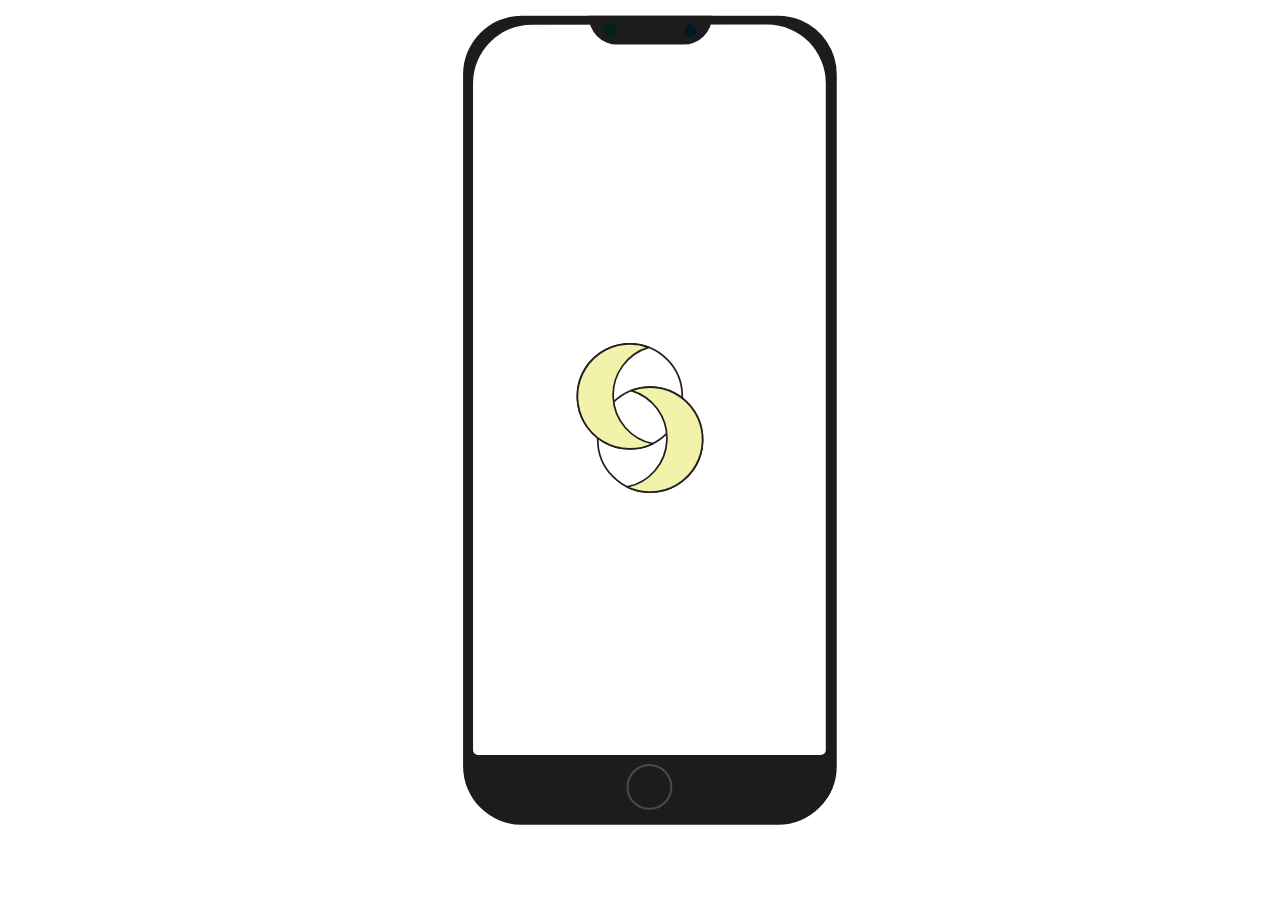
<file: index.html>
<!DOCTYPE html>
<html lang="en">

<head>
    <meta charset="UTF-8">
    <meta name="viewport" content="width=device-width, initial-scale=1.0">
    <link rel="stylesheet" href="css/reset.css">
    <link rel="stylesheet" href="css/style.css">
    <link rel="stylesheet" href="https://cdnjs.cloudflare.com/ajax/libs/animate.css/4.0.0/animate.min.css" />
    <title>Connected</title>
</head>

<body>
    <div class="phone">
        <div class="box">
            <a href="pages/menu.html"><img class="logo" src="assets/images/logo.svg" alt="moon_logo" width="150"
                    height="150"></a>
        </div>
    </div>
    <script src="js/script.js"></script>
</body>

</html>
</file>
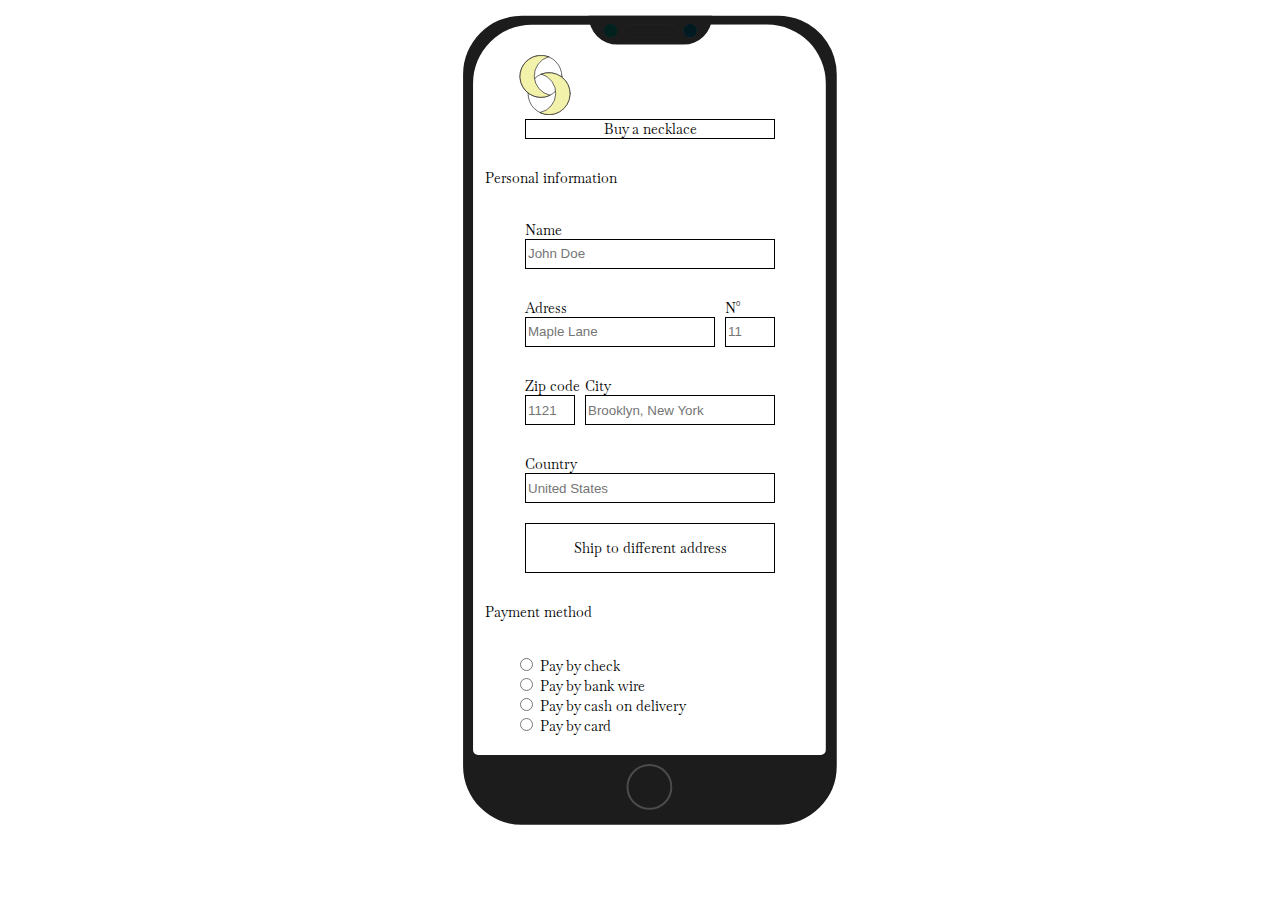
<file: pages/checkout.html>
<!DOCTYPE html>
<html lang="en">

<head>
    <meta charset="UTF-8">
    <meta name="viewport" content="width=device-width, initial-scale=1.0">
    <link rel="stylesheet" href="../css/reset.css">
    <link rel="stylesheet" href="../css/style.css">
    <link rel="stylesheet" href="https://cdnjs.cloudflare.com/ajax/libs/animate.css/4.0.0/animate.min.css" />
    <title>Connected</title>
</head>

<body>
    <div class="phone">
        <div class="screen">
            <div class="box_start">
                <section class="page">
                    <a href="menu.html"><img class="logo_link" src="../assets/images/logo.svg" alt="moon_logo"
                            width="60" height="60"></a>
                    <h1 class="text heading">Buy a necklace</h1>
                    <p class="copy">Personal information</p>
                    <div class="line"></div>
                    <form class="form form-center" action="buy.html" method="POST">
                        <div>
                            <label class="copy form-txt" for="name">Name <br>
                                <input class="form-border" type="text" id="name" name="name" placeholder="John Doe">
                            </label>
                        </div>
                        <div class="box-gender">
                            <label class="copy form-txt" for="adress">Adress <br>
                                <input class="form-border form-border-tree" type="text" id="adress" name="adress"
                                    placeholder="Maple Lane">
                            </label>
                            <label class="copy form-txt" for="nr">N°<br>
                                <input class="form-border form-border-small" type="number" id="nr" name="nr"
                                    placeholder="11">
                            </label>
                        </div>
                        <div class="box-gender">
                            <label class="copy form-txt" for="zip">Zip code<br>
                                <input class="form-border form-border-small" type="number" id="zip" name="zip"
                                    placeholder="11215">
                            </label>
                            <label class="copy form-txt" for="city">City <br>
                                <input class="form-border form-border-tree" type="text" id="city" name="city"
                                    placeholder="Brooklyn, New York">
                            </label>
                        </div>
                        <div>
                            <label class="copy form-txt" for="country">Country <br>
                                <input class="form-border" type="text" id="country" name="country"
                                    placeholder="United States">
                            </label>
                        </div>
                        <a class="text margin-tp margin-left" href="#">Ship to different address</a>
                    </form>
                    <p class="copy">Payment method</p>
                    <div class="line"></div>
                    <form class="form form-start" action="buy.html" method="POST">
                        <div>
                            <input type="radio" id="check" name="payment" value="check">
                            <label class="copy" for="check">Pay by check</label>
                        </div>
                        <div>
                            <input type="radio" id="bank" name="payment" value="bank">
                            <label class="copy" for="bank">Pay by bank wire</label>
                        </div>
                        <div>
                            <input type="radio" id="cash" name="payment" value="cash">
                            <label class="copy" for="cash">Pay by cash on delivery</label>
                        </div>
                        <div>
                            <input type="radio" id="card" name="payment" value="card">
                            <label class="copy" for="card">Pay by card</label>
                        </div>
                        <div>
                            <label class="copy form-txt" for="cardholder_name">Cardholder's name <br>
                                <input class="form-border" type="text" id="cardholder_name" name="cardholder_name">
                            </label>
                        </div>
                        <div>
                            <label class="copy form-txt" for="card_number">Card number<br>
                                <input class="form-border" type="text" id="card_number" name="card_number">
                            </label>
                        </div>
                        <div class="box-gender">
                            <label class="copy form-txt" for="date">Expiry date<br>
                                <input class="form-border form-border-half" type="date" name="date" id="date">
                            </label>
                            <label class="copy form-txt" for="cvc">CVC/CVV<br>
                                <input class="form-border form-border-half" id="cvc" type="text">
                            </label>
                        </div>
                        <a class="text footer_btn margin-left" href="success.html">Place Order</a>
                    </form>
                </section>
            </div>
        </div>
    </div>
</body>

</html>
</file>
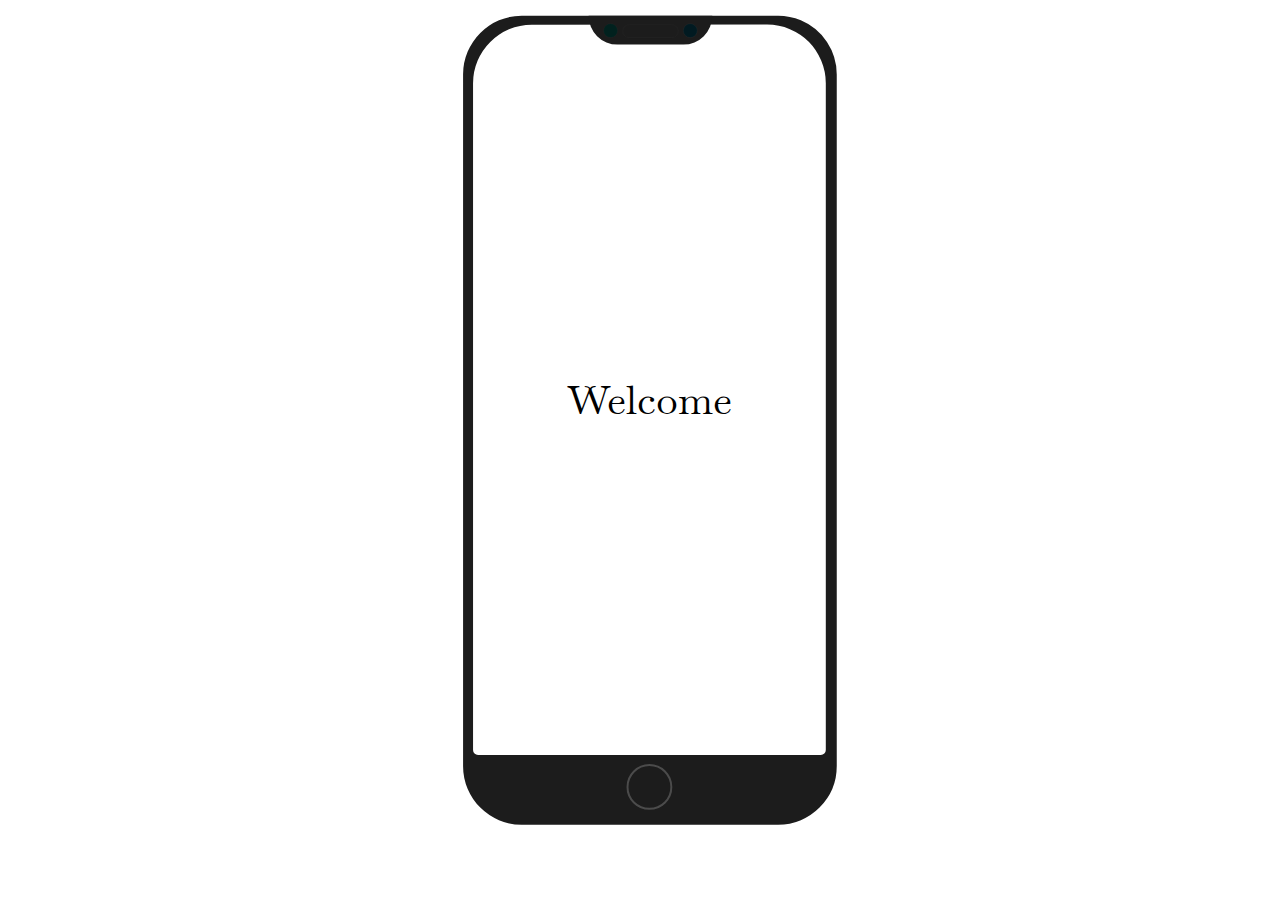
<file: pages/menu.html>
<!DOCTYPE html>
<html lang="en">

<head>
    <meta charset="UTF-8">
    <meta name="viewport" content="width=device-width, initial-scale=1.0">
    <link rel="stylesheet" href="../css/reset.css">
    <link rel="stylesheet" href="../css/style.css">
    <link rel="stylesheet" href="https://cdnjs.cloudflare.com/ajax/libs/animate.css/4.0.0/animate.min.css" />
    <title>Connected</title>
</head>

<body>
    <div class="phone">
        <div class="box">
            <div class="box_white">
                <h1 class="title welcome animate__animated animate__fadeIn">Welcome</h1>
                <h2 class="title todo hidden animate__animated animate__fadeIn">What would you <br> like to do?</h2>
                <div class="choices hidden">
                    <a class="text btn animate__animated animate__fadeInLeft" href="inform.html">Inform me</a>
                    <a class="text btn animate__animated animate__fadeInRight" href="buy.html">Buy a necklace</a>
                    <a class="text btn animate__animated animate__fadeInLeft" href="track.html">Track my soulmate</a>
                    <a class="text btn animate__animated animate__fadeInRight" href="events.html">Check soulmate events
                        in
                        <br>
                        my neighbourhood</a>
                </div>
                <div class="gems hidden">
                    <div class="purple"><span class="hidden">purple</span></div>
                    <div class="green"><span class="hidden">green</span></div>
                    <div class="yellow"><span class="hidden">yellow</span></div>
                </div>
            </div>
        </div>
    </div>
    <script src="../js/script.js"></script>
</body>

</html>
</file>
<file: css/style.css>
*, *::before, *::after{
  box-sizing: border-box;
}

html {
  box-sizing: inherit;
  font-size: 62.5%;
}

body {
  font-family: Helvetica, Arial, sans-serif;
  font-size: 1.4rem;
  line-height: 1.3;
  width: 100%;
  height: 100%;
  display: flex;
  justify-content: center;
  align-items: center;
  background-color: white;
}

@font-face{
  font-family: "Baskerville";
  src: url('../assets/fonts/Baskervville-Regular.woff2') format('woff2'),
        url('../assets/fonts/Baskervville-Regular.woff') format('woff');
  font-weight: normal;
  font-style: normal;
}

.hidden{
  display: none;
}

.phone{
  background-image: url(../assets/images/phone-01.svg);
  background-size: cover;
  width: 40rem;
  height: 84rem;
  display: flex;
  flex-flow: column;
  align-items: center;
  justify-content: flex-start;
  align-self: center;
}

.title{
 font-family: Baskerville;
 font-size: 4rem;
 text-align: center;
}

.btn{
  background-color: white;
}

@keyframes rotate {
  from {
    transform: rotate(0deg);
  }

  to {
    transform: rotate(360deg);
  }
}

.logo {
  animation-duration: 1s;
  animation-name: rotate;
  animation-iteration-count: infinite;
  animation-direction: normal;
}

.welcome {
  animation: fadeIn;
  animation-duration: 1s;
  animation-delay: 0.5s;
  animation-timing-function: ease-in-out;

  animation: fadeOut;
  animation-duration: 1s;
  animation-delay: 0.5s;
  animation-timing-function: ease-in-out;
}

.todo{
  animation: fadeIn;
  animation-duration: 1s;
  animation-delay: 0.5s;
  animation-timing-function: ease-in-out;

  animation: fadeOut;
  animation-duration: 1s;
  animation-delay: 0.5s;
  animation-timing-function: ease-in-out;

  grid-row: 1;
  grid-column: 1;
}

.go_up{
  transform: translateY(-28rem);
  transition: transform 2s ease-in-out;
  z-index: 11;
}

.text{
  font-family: Baskerville;
  color: black;
  text-decoration: none;
  text-align: center;
  border: black 0.1rem solid;
  width: 25rem;
  height: 5rem;
  display: flex;
  justify-content: center;
  align-items: center;
}

.buttons{
  display: flex;
  flex-flow: column;
  justify-content: space-evenly;
  align-items: center;
  height: 50rem;
  grid-row: 1;
  grid-column: 1;
}

.stick{
  transform: translateY(-3rem);
  transition: transform 0s ease-in-out;
}

.choices{
  overflow: hidden;
  padding: 0rem 5rem;
  grid-row: 1;
  grid-column: 1;
  z-index: 10;
}

.purple{
  background-image: url(../assets/images/purple_crystal.svg);
  background-repeat: no-repeat;
  width: 28rem;
  height: 80rem;
  z-index: -1;
  transform: translate(26rem, -84rem);
  transition: transform 2s ease-in-out;
  display: inline-block;
  opacity: 0%;
}

.green{
  background-image: url(../assets/images/green_crystal.svg);
  background-repeat: no-repeat;
  width: 28rem;
  height: 80rem;
  z-index: -3;
  transform: translate(-50rem, -150rem);
  transition: transform 2s ease-in-out;
  display: inline-block;
  opacity: 0%;
}

.yellow{
   background-image: url(../assets/images/yellow_crystal.svg);
  background-repeat: no-repeat;
  width: 28rem;
  height: 80rem;
  z-index: -5;
  transform: translate(26rem, -194rem);
  transition: transform 2s ease-in-out;
  display: inline-block;
  opacity: 0%;
}

.container{
  display: grid;
  grid-template-columns: 1fr;
  grid-template-rows: 1fr;
  width: 40rem;
  height: 84rem;
}

.gems{
  width: 1rem;
  height: 1rem;
}

.green_transform{
  transform: translate(-30rem, -123rem);
  transition: transform 2s ease-in-out;
  z-index: 12;
  opacity: 100%;
}

.purple_transform{
  transform: translate(6rem, -64rem);
  transition: transform 2s ease-in-out;
  z-index: 13;
  opacity: 100%;
}

.yellow_transform{
  transform: translate(0rem, -174rem);
  transition: transform 2s ease-in-out;
  z-index: 13;
  opacity: 100%;
}

.logo_menu{
  transform: translate(-6rem, -65rem);
  z-index: -1000;
}

.page{
  width: 33rem;
  height: 250rem;
  display: flex;
  justify-content: flex-start;
  align-items: flex-start;
  flex-flow: column;
  overflow: scroll;
  transform: translate(1rem);
}

.logo_link{
  margin-left: 3rem;
}

.box{
  width: 40rem;
  height: 84rem;
  display: flex;
  justify-content: center;
  align-items: center;
  flex-flow: column;
  overflow: hidden;
  z-index: 50;
}

.box_start{
  width: 40rem;
  height: 84rem;
  display: flex;
  justify-content: flex-start;
  align-items: center;
  flex-flow: column;
  padding-top: 3rem;
}
 
.heading{
  align-self: center;
}

.copy{
  font-family: Baskerville;
  color: black;
  text-decoration: none;
  margin-top: 3rem;
  
}

.center{
  display: flex;
  flex-flow: column;
  justify-content: center;
  margin-left: 4rem;
  width: 33rem;
}

.center_c{
  margin-left: 4rem;
}

.soulmate{
  font-size: 4rem;
  margin-left: 1rem;
  color: #D4ABF4;
}

.hand_section{
  display: flex;
  flex-flow: row;
  justify-content: center;
  align-items: center;
}

.hand_txt{
  width: 13rem;
}

.yellow_hand{
  transform: translateX(2rem);
}

.green_hand{
  transform: translateX(-6rem);
}

.green_hand-txt{
  transform: translateX(-3rem);
}

.purple_hand{
  margin-left: 2rem;
}

.screen{
  width: 40rem;
  height: 75.5rem;
  padding-top: 2.5rem;
  overflow: hidden;
}

.purple_crystal{
  transform: rotate(-20deg);
  margin-left: 2rem;
  margin-top: 4rem;
  margin-right: 2rem;
}

.green_crystal{
  transform: rotate(35deg) translateX(-6rem);
  margin-top: 9rem;
  margin-right: -4rem;
}

.yellow_crystal{
  transform: rotate(-7deg) translateX(-2rem);
}

.eye{
  margin: 0 auto;
  transform: translateX(-4rem);
  margin-top: 3rem;
}

.footer_btn{
  margin: 3rem 1rem 15rem 1rem;
}

.hands{
  width: 35rem;
  height: 27.5rem;
  display: grid;
  grid-template-columns: 1fr;
  grid-template-rows: 1fr;
  align-self: flex-start;
  margin-top: 3rem;
  transform: translateX(-4rem);
}

.y_hand{
  grid-row: 1;
  grid-column: 1;
  transform: translate(17rem, 0rem);
}

.g_hand{
  grid-row: 1;
  grid-column: 1;
  transform: translate(-2rem, 7rem);
}

.p_hand{
  grid-row: 1;
  grid-column: 1;
  transform: translate(17rem, 11rem);
}

.form{
  margin-top: 3rem;
}

.margin-btm{
  margin-bottom: 1rem;
}

.margin-set{
  margin-bottom: -2rem;
}

.slider-txt{
  display: flex;
  justify-content: space-between;
  align-items: center;
  width: 25rem;
  text-align: justify;
}

.slider {
  -webkit-appearance: none;  /* Override default CSS styles */
  appearance: none;
  width: 25rem; /* Full-width */
  height: 0.2rem; /* Specified height */
  background: black; /* Grey background */
  -webkit-transition: .2s; /* 0.2 seconds transition on hover */
  transition: opacity .2s;
  border-radius: 5rem;
}

/* Mouse-over effects */
.slider:hover {
  opacity: 1; /* Fully shown on mouse-over */
}

.slider::-webkit-slider-thumb {
  -webkit-appearance: none;
  appearance: none;
  width: 23px;
  height: 24px;
  border: 0;
  background: url(../assets/images/round_c.svg);
  background-repeat: no-repeat;
  cursor: pointer;
}

.box-slider{
  width: 50rem;
}

.form-txt{
  margin-top: 3rem;
  display: flex;
  flex-flow: column;
  justify-content: space-between;
  align-items: flex-start;
}

.form-border{
  border: black solid 0.1rem;
  width: 25rem;
  height: 3rem;
}

.form-border-small{
  width: 5rem;
}

.age{
  display: flex;
  justify-content: space-between;
  align-items:center;
  width: 25rem;
}

.margin-top{
  margin-top: 5rem;
}

.box-age{
  display: flex;
  justify-content: space-between;
  width: 15rem;
}

.form-border-half{
  width: 12rem;
}

.box-gender{
  width: 25rem;
  display: flex;
  justify-content: space-between;
}

.form-border-tree{
  width: 19rem;
}

.margin-left{
  margin-left: unset;
}

.necklace{
  transform: translateX(-5rem);
  margin-top: -6rem;
}

.form-center{
  margin: 0 auto;
}

.line{
  background-color: black;
  width: 14rem;
  height: 0.2rem;
  border-radius: 5rem;
  margin-top: 0.3rem;
}

.form-start{
  margin-left: 3rem;
}

.box_center{
  display: flex;
  flex-flow: column;
  justify-content: center;
  align-items: center;
  width: 33rem;
}

.margin-tp{
  margin-top: 2rem;
}

.txt_align{
  text-align: center;
}

.align-cntr{
  text-align: center;
}

.box_white{
  width: 35rem;
  height: 70rem;
  background-color: white;
  margin-top: -4rem;
  margin-left: 2rem;
  border-radius: 3rem;
  display: flex;
  justify-content: center;
  align-items: center;
  flex-flow: column;
  overflow: hidden;
  z-index: 50;
}

.margin-big{
  margin-bottom: 13rem;
}

 /* animation: bounce; animatie oproepen
 animation-duration: 2s; hoe lang animatie duurt
 animation-delay: 1s; na hoeveel sec de animatie start
 animation-iteration-count: infinite; hoeveel keer hij wordt herhaald
 animation-timing-function: ease-in-out; ease-in-out etc.
 animation-direction: reverse; afspeelrichting v animatie vb:achterstevoren
 animation-play-state: running; kan je animatie pauzeren */
</file>
